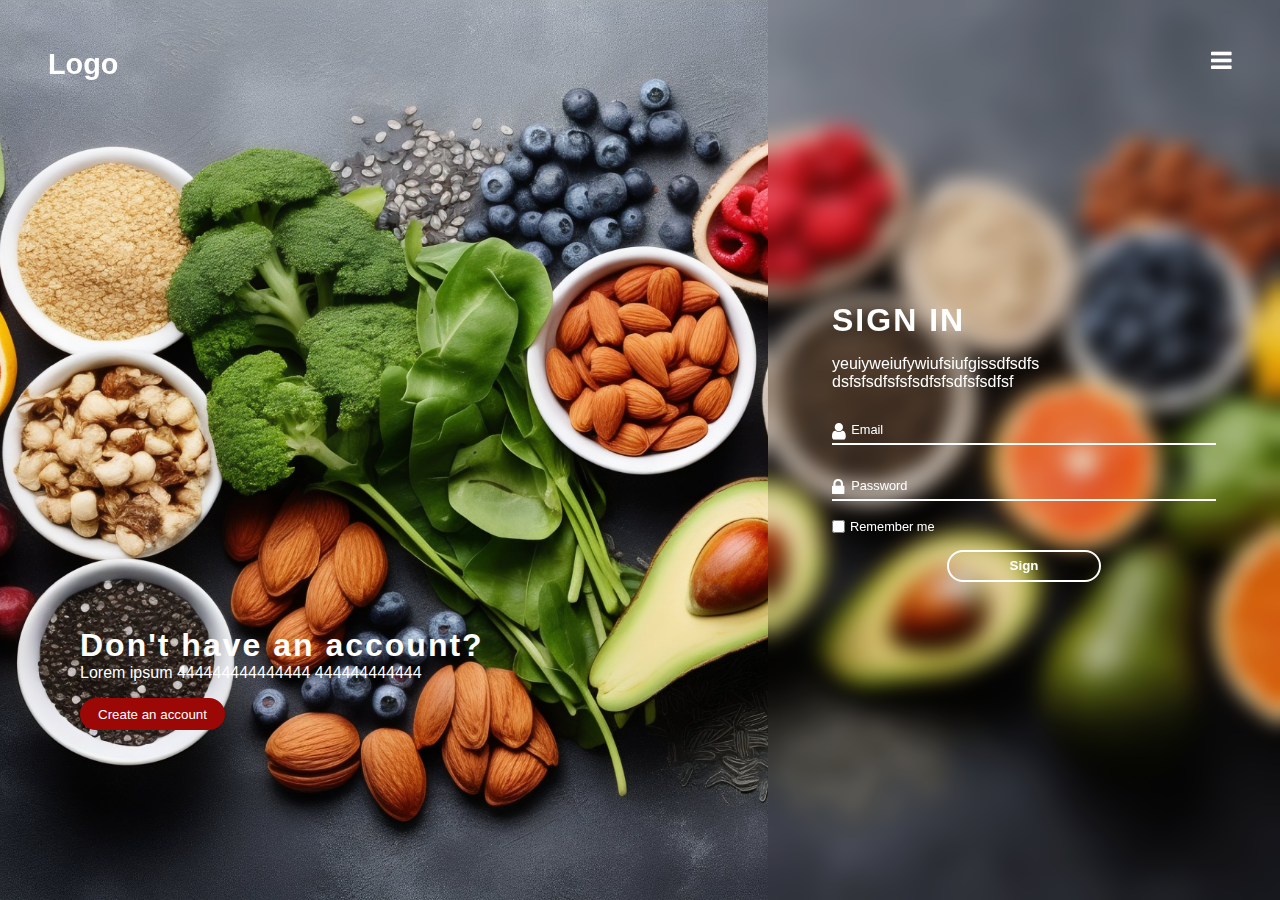
<file: welcome.html>
<html lang="en">

<head>
    <meta charset="UTF-8">
    <meta name="viewport" content="width=device-width, initial-scale=1.0">
    <!-- styling -->
    <link rel="stylesheet" href="welcomestyle.css">
    <!-- font of heading -->
    <link rel="stylesheet" href="https://fonts.googleapis.com/css2?family=Madimi+One&display=swap">

    <!-- font for subheading and body -->
    <link rel="stylesheet"
        href="
        https://fonts.googleapis.com/css2?family=Madimi+One&family=Open+Sans:ital,wght@0,300..800;1,300..800&display=swap"
        rel="stylesheet">

    <!-- icons -->
    <link rel="stylesheet" href="https://cdnjs.cloudflare.com/ajax/libs/font-awesome/4.7.0/css/font-awesome.min.css">


    <title>Neighbor Nourish Login Page</title>
</head>

<body>
    <section class="section-login">
        <!-- header -->
        <div class="header">
            <h4>Logo</h4>
            <span class="fa fa-bars"></span>
        </div>
        <!-- left side login-->
        <div class="login-left">
            <h1>Don't have an account?</h1>
            <p>Lorem ipsum 444444444444444
                444444444444</p>
            <button>Create an account</button>
        </div>
        <!-- right side login-->
        <div class="login-right">
            <h1>SIGN IN</h1>
            <p>yeuiyweiufywiufsiufgissdfsdfs
                dsfsfsdfsfsfsdfsfsdfsfsdfsf</p>
            <form>
                <div class="login-input">
                    <input type="email" placeholder="Email">
                    <label class="fa fa-user"></label>
                </div>

                <div class="login-input">
                    <input type="password" placeholder="Password">
                    <label class="fa fa-lock"></label>
                </div>

                <div class="login-checkbox">
                    <input type="checkbox">
                    <label>Remember me</label>
                </div>

                <button class="login-button" type="submit">Sign</button>
            </form>
            <!-- login mobile-->
            <div class="login-mobile">
                <p>Don't have an account?</p>
                <a href="#">Sign Up</a>
            </div>
        </div>
    </section>
</body>

</html>
</file>
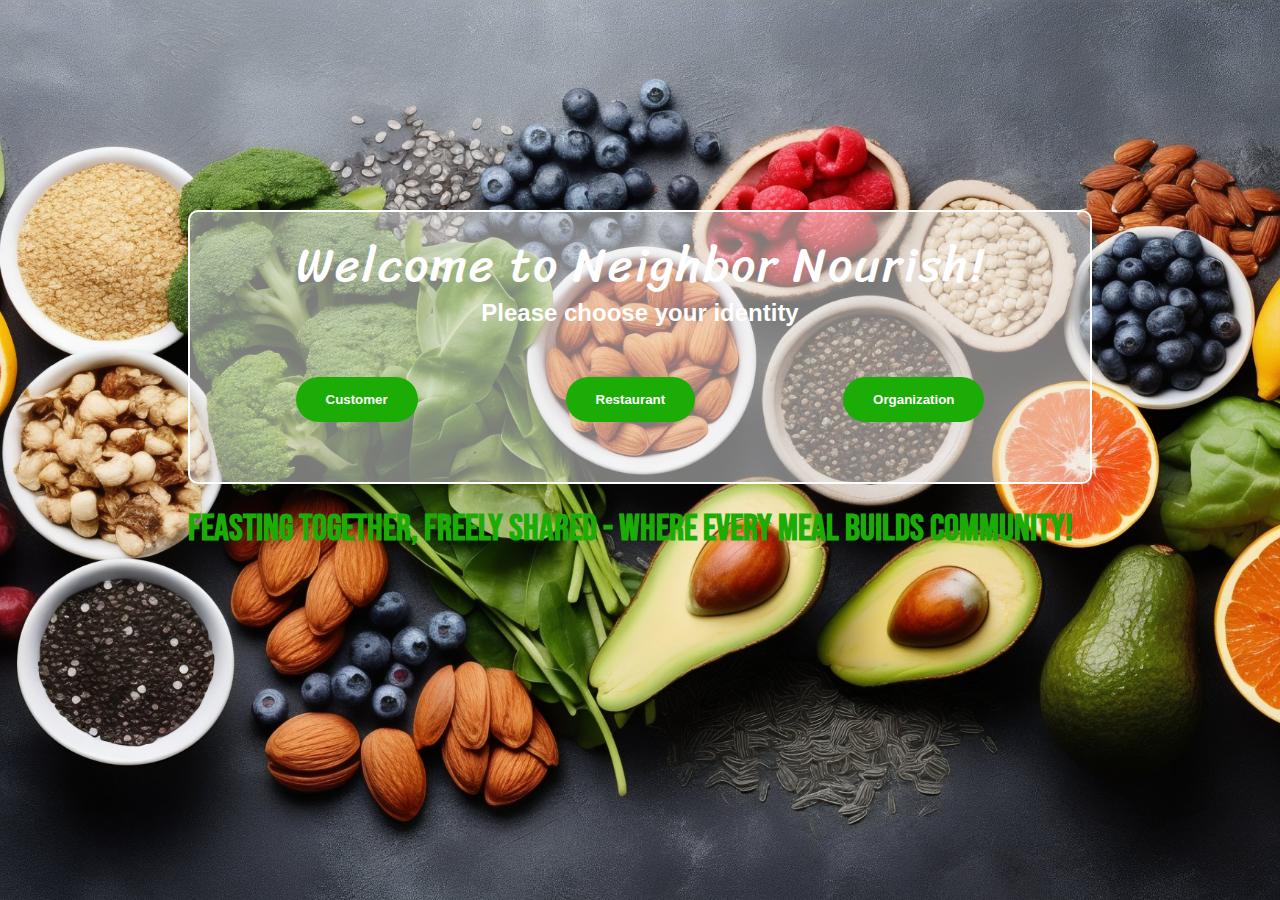
<file: welcomewho.html>
<html lang="en">

<head>
    <meta charset="UTF-8">
    <meta name="viewport" content="width=device-width, initial-scale=1.0">
    <!-- styling -->
    <link rel="stylesheet" href="welcomewhostyle.css">
    <!-- font of heading -->
    <link rel="stylesheet" href="https://fonts.googleapis.com/css2?family=Madimi+One&family=Sriracha&display=swap"
        rel="stylesheet">

    <!-- font for subheading and body -->
    <link rel="stylesheet"
        href="
        https://fonts.googleapis.com/css2?family=Madimi+One&family=Open+Sans:ital,wght@0,300..800;1,300..800&display=swap"
        rel="stylesheet">
    <link rel="stylesheet"
        href="https://fonts.googleapis.com/css2?family=Bebas+Neue&family=Madimi+One&family=Sriracha&display=swap"
        rel="stylesheet">
    <!-- icons -->
    <link rel="stylesheet" href="https://cdnjs.cloudflare.com/ajax/libs/font-awesome/4.7.0/css/font-awesome.min.css">
    <title>Welcome to Neighbor Nourish</title>
</head>
<section class="userchoose">
    <div class="frame">
        <!-- header -->
        <div class="header">
            <h1>Welcome to Neighbor Nourish!</h1>
            <h2>Please choose your identity</h2>
            <div class="button">
                <button>Customer</button>
                <button>Restaurant</button>
                <button>Organization</button>
            </div>
        </div>
    </div>
    <div class="slogon">
        <h3>FEASTING TOGETHER, FREELY SHARED - WHERE EVERY MEAL BUILDS COMMUNITY!</h3>
    </div>

</section>

<body>

</body>

</html>
</file>
<file: welcomestyle.css>
* {
    margin: 0;
    padding: 0;
    box-sizing: border-box;
    outline: none;
    font-family: "Poppins", sans-serif;
}

body {
    background-image: url('images/background.jpg');
    background-repeat: no-repeat;
    background-position: center;
    background-size: cover;
}

/*根据想要的字体调整*/
h1 {
    font-family: "Acme", sans-serif;
    font-size: 2rem;
    color: #fff;
    letter-spacing: 2;
}

.section-login {
    display: flex;
    height: 100%;
    width: 100%;
}

.header {
    display: flex;
    justify-content: space-between;
    width: 100%;
    position: fixed;
    z-index: 2;
    color: #fff;
    padding: 3rem;
}

.header>h4 {
    font-family: "Acme", sans-serif;
    /*字体根据链接调整*/
    font-size: 1.8rem;
}

.header>span {
    font-size: 1.5rem;
}

.login-left {
    display: flex;
    flex-direction: column;
    align-items: flex-start;
    justify-content: flex-end;
    width: 60%;
    padding: 5rem;
    color: #fff;
    height: 90%;
}

.login-left>button {
    background: #9b0806;
    color: #fff;
    border-radius: 20px;
    border: 2px solid #9b0806;
    padding: 0.4rem 1rem;
    margin-top: 1rem;
    cursor: pointer;
    transition: all 0.2s ease-in-out;
}

.login-left>button:hover {
    background: transparent;
    border: 2px solid #fff;
    letter-spacing: 2;
}

.login-right {
    display: flex;
    flex-direction: column;
    justify-content: center;
    padding: 4rem;
    width: 40%;
    height: 100%;
    position: absolute;
    right: 0;
    color: #fff;
    background: rgba(10, 10, 10, 0.05);
    backdrop-filter: blur(10px);
}

.login-right>p {
    padding-top: 1rem;
}

.login-right>form {
    display: flex;
    flex-direction: column;
    align-items: center;
    margin: 1rem 0;
}

.login-input {
    display: flex;
    position: relative;
    flex-direction: column;
    margin: 0.5rem 0rem;
    width: 100%;
}

.login-input>input {
    background: transparent;
    color: #fff;
    padding: 0.4rem 1.2rem;
    margin-bottom: 10px;
    border: none;
    border-bottom: 2px solid #fff;
}

.login-input>input::placeholder {
    color: #fff;
    font-size: 0.8rem;
}

.login-input>input:focus {
    border-bottom: 2px solid #0b283e;
}

.login-input>label {
    position: absolute;
    font-size: 1.2rem;
    top: 7;
    color: #fff;
}

.login-checkbox {
    display: flex;
    align-items: center;
    width: 100%;
}

.login-checkbox>label {
    font-size: 0.8rem;
    padding-left: 5px;
    color: #fff;
}

.login-button {
    background: transparent;
    border-radius: 20px;
    width: 40%;
    border: 2px solid #fff;
    color: #fff;
    margin-top: 1rem;
    padding: 0.4rem;
    font-weight: 600;
    transition: all 0.2s ease-in-out;
}

.login-button:hover {
    background: #0b283e;
    border: 2px solid #0b283e;
    letter-spacing: 2;
}

.login-mobile {
    display: none;
    text-align: center;
    margin-top: 30px;
}

.login-mobile>a {
    margin: 0.5rem;
    color: #fff;
}

@media screen and(max-width: 700px) {
    .login-left {
        display: none;
    }

    .login-right {
        width: 100%;
    }

    .login-mobile {
        display: block;
    }
}
</file>
<file: welcomewhostyle.css>
body {
    background-image: url('images/background.jpg');
    background-repeat: no-repeat;
    background-position: center;
    background-size: cover;
    display: flex;
    justify-content: center;
    align-items: flex-start;
    min-height: 100vh;
    margin: 0;
}

.frame {
    width: 900px;
    height: 270px;
    border: 2px solid #fff;
    display: flex;
    justify-content: center;
    background-color: rgba(240, 240, 240, 0.5);
    border-radius: 10px;
    margin-top: 210px;
}

.header>h1 {
    font-family: "Sriracha", cursive;
    font-weight: 400;
    font-style: normal;
    font-size: 3rem;
    color: #fff;
    letter-spacing: 2;
    margin-top: 10px;
    display: flex;
    width: 100%;
    justify-content: center;

}

.header>h2 {
    font-family: "Acme", sans-serif;
    font-size: 1.5rem;
    color: #fff;
    display: flex;
    margin-top: -40px;
    justify-content: center;
}


.button {
    display: flex;
    justify-content: space-between;
    width: 100%;
    margin-top: 50px;
}

.button button {
    background-color: #1bad05;
    color: white;
    border: none;
    border-radius: 1.5rem;
    padding: 15px 30px;
    cursor: pointer;
    transition: background-color 0.3s;
    cursor: pointer;
    font-weight: bold;
}

.button button:hover {
    background-color: #fba609;
}

.slogon {
    font-family: "Bebas Neue", sans-serif;
    font-weight: 400;
    font-size: 32px;
    font-style: normal;
    justify-content: space-around;
    width: 100%;
    margin-top: -15px;
    color: #1bad05;
}
</file>
